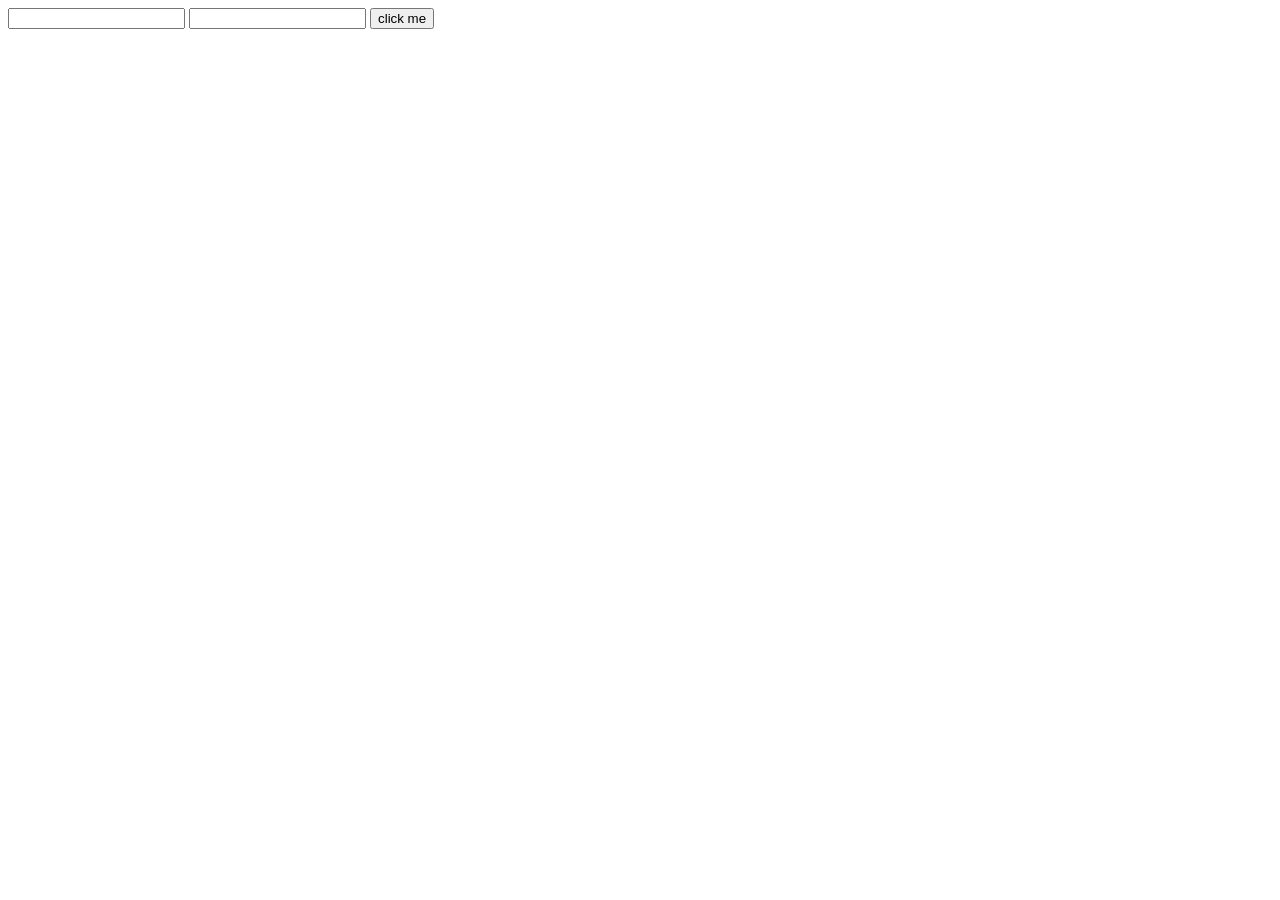
<file: File.html>
<!DOCTYPE html>
<html lang="en">
<head>
    <meta charset="UTF-8">
    <meta name="viewport" content="width=device-width, initial-scale=1.0">
    <title>Document</title>
</head>
<body>
     <input type="text" id="inp1">
     <input type="text" id="inp2">
     <button id="btn"onclick="add()">click me</button>

     <script>
        function add(){
            let inp1=document.getElementById("inp1").value;
            let inp2=document.getElementById("inp2").value;
            document.write(parseInt(inp1)+parseInt(inp2));

        }
        let x=document.getElementById("inp").value;
        // console.log(x);
     </script>
</body>
</html>
</file>
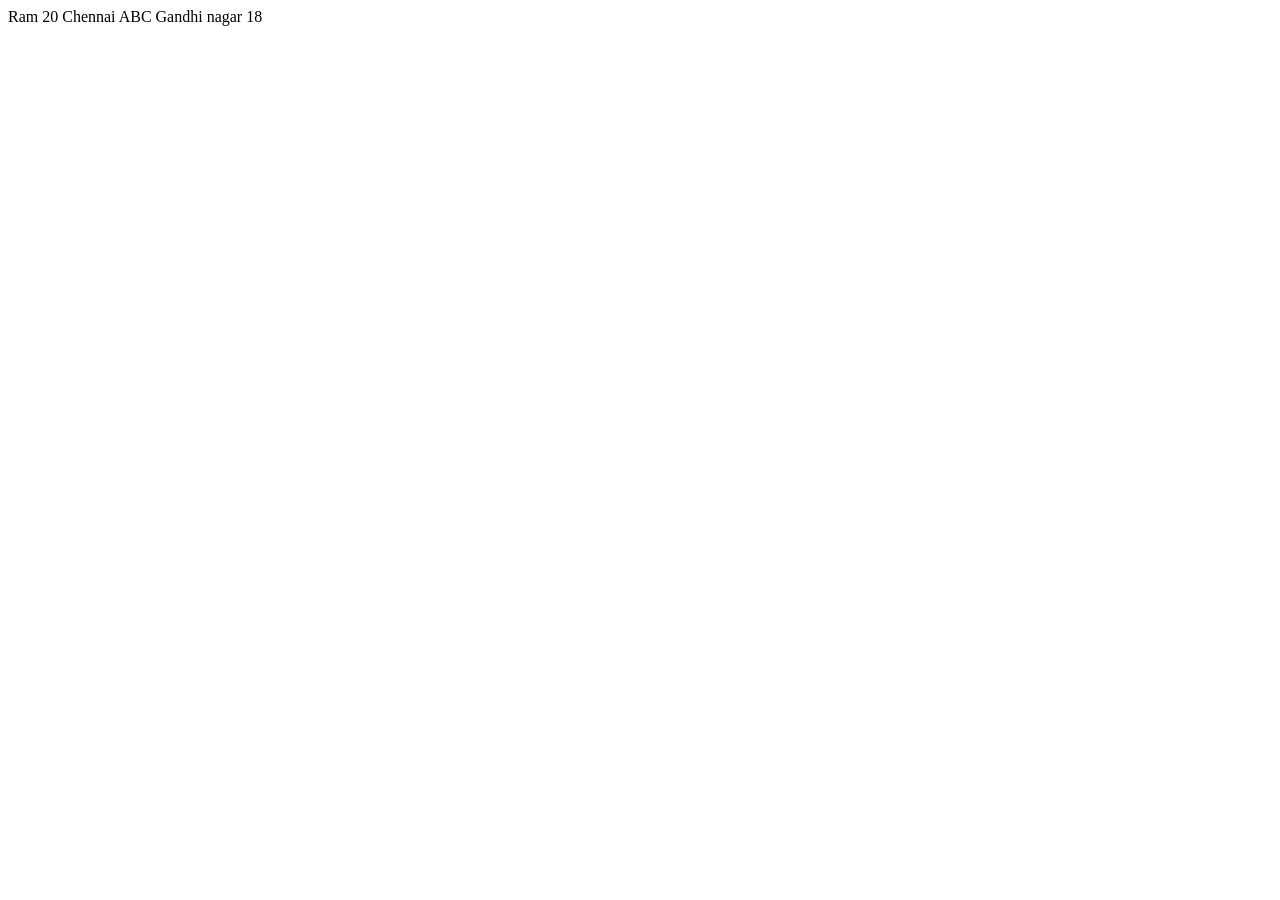
<file: index2js.html>
<!DOCTYPE html>
 <html lang="en">
 <head>
    <meta charset="UTF-8">
    <meta name="viewport" content="width=device-width, initial-scale=1.0">
    <title>Document</title>
 </head>
 <body>
    <Script>
        // let city="chennai";
        // console.log(city);
        // let num=1234;
        // console.log(num);
        // let name="abcd";
        // console.log(name);
        // let bool=true;
        // console.log(bool);

        // var n1="Ram";
        // var n1="Ramu";
        // console.log(n1);

        // let x=10;
        // console.log(x);

        // let arr=[1,2,3,4,5];
        // // document.write(arr);
        // for(let i=0;i<arr.length;i++){
        //     let n=2;
        //     document.write(arr[i]*n+(" "));
        // }


        //  let arr=[1,2,3,4,5];
        // // document.write(arr);
        // arr.push(6);  //push the element into array

        // arr.unshift()    //adds the element into array at begnining

        // arr.pop()   //remove the last element

        // arr.shift()    //remove the first element
        // for(num of arr){
        //     document.write(num+" ");
        // }



        // //Function 
        // function add(){
        //     let x=10;
        //     let y=15;
        //     // document.write(x+y+" ");   we can use return also

        //     return x+y;
        // }

        // document.write(add()+" ");

        // function multi(a,b){
        //     document.write(a*b+" ");
        // }

        // multi(10,20);

        let details={
            name:"Ram",
            age:20,
            Address:{
                City:"Chennai",
                Street:"ABC",
                Nagar:"Gandhi nagar",
                DoorNo:18,
            }
        }
        document.write(details.name+" ",details.age+" ",details.Address.City+" ",details.Address.Street+" ",details.Address.Nagar+" ",details.Address.DoorNo+" ");
        </Script>
 </body>
 </html>
</file>
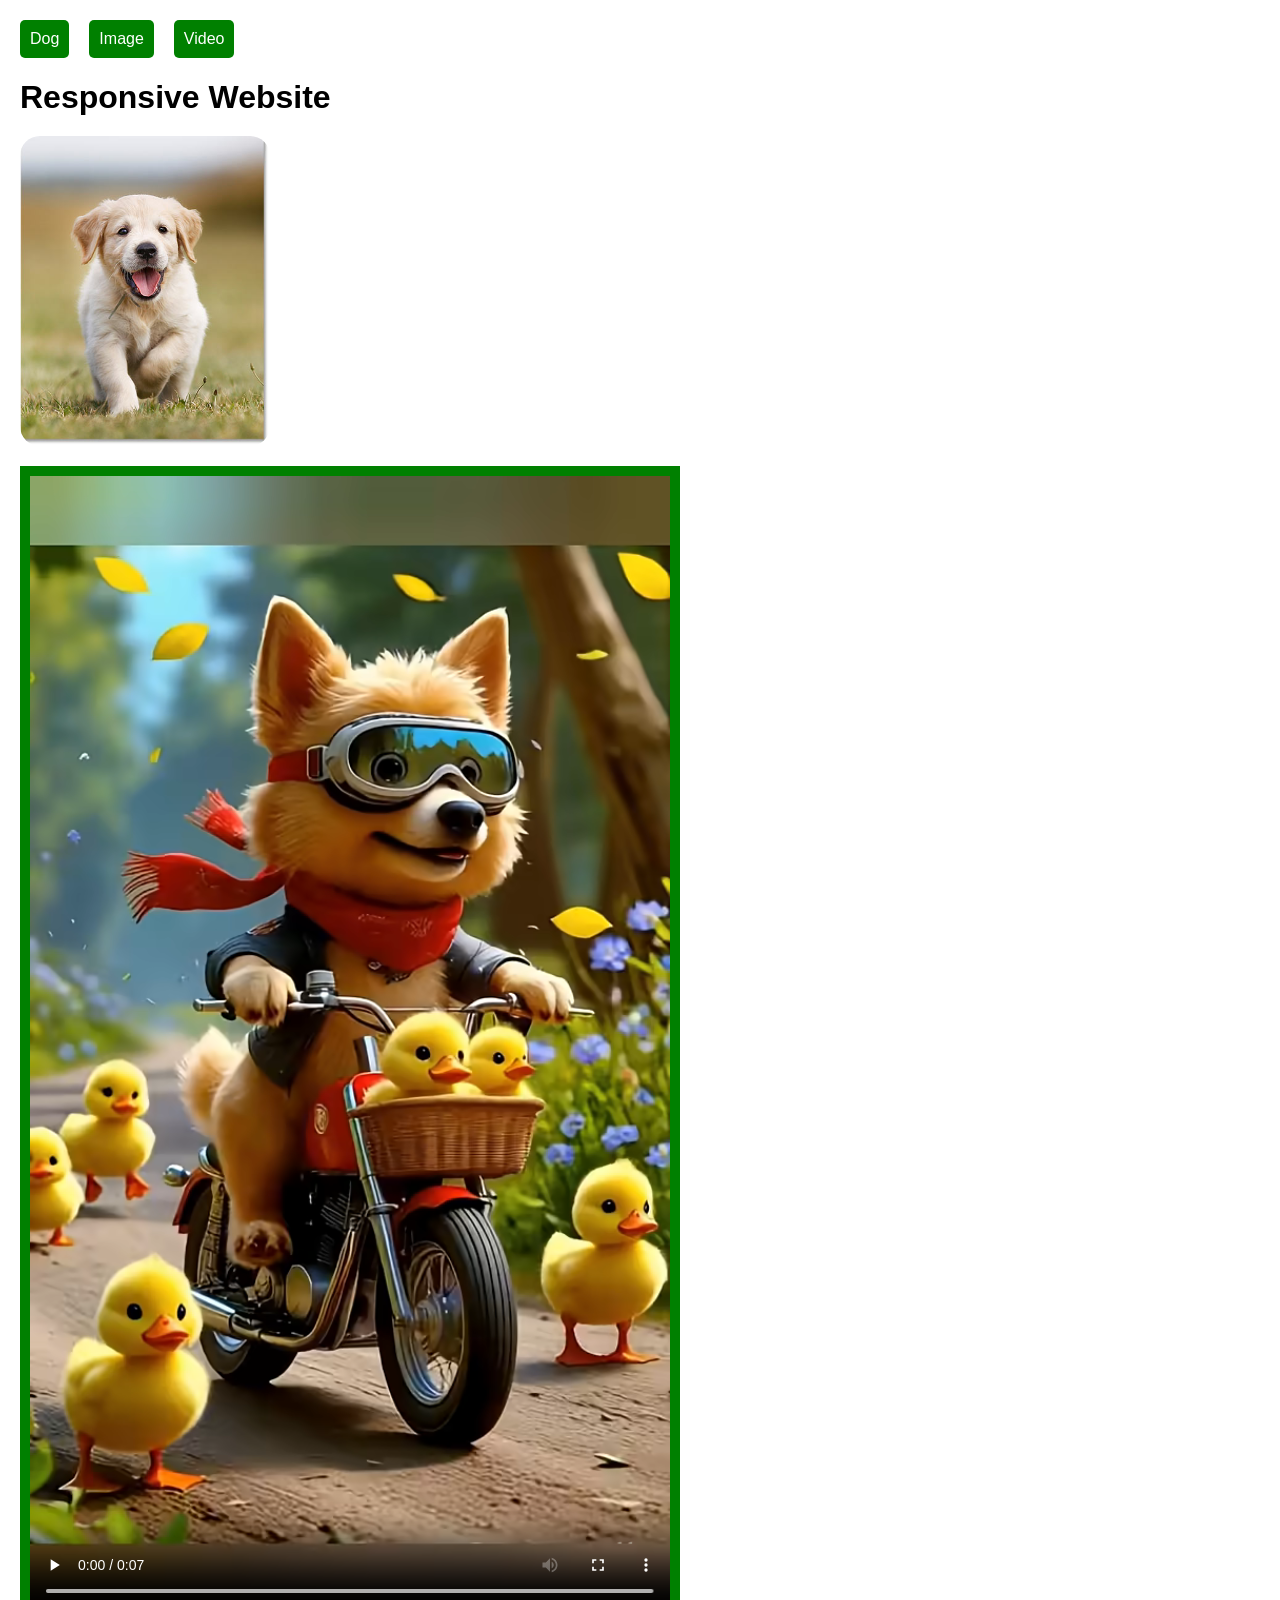
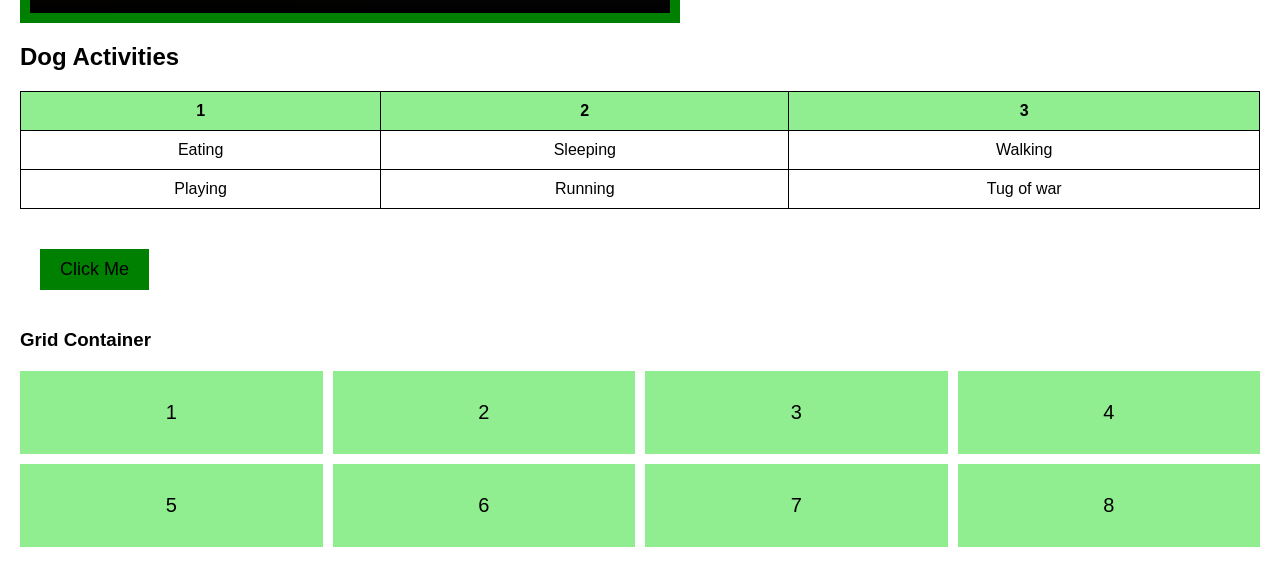
<file: task.html>
<!DOCTYPE html>
<html lang="en">
<head>
    <meta charset="UTF-8">
    <meta name="viewport" content="width=device-width, initial-scale=1.0">
    <title>Responsive Website</title>
    <link rel="stylesheet" href="task.css">
</head>
<body>

    <!-- Navbar -->
    <nav>
        <a href="#">Dog</a>
        <a href="#">Image</a>
        <a href="#">Video</a>
    </nav>

    <!-- Heading -->
    <h1>Responsive Website</h1>

    <!-- Image -->
    <img src="image1.jpg" alt="Image">

    <!-- Video -->
    <video controls>
        <source src="dogvideo.mp4" type="video/mp4">
    </video>

    <!-- Table -->
     <h2>Dog Activities</h2>
    <table>
        <tr>
            <th>1</th>
            <th>2</th>
            <th>3</th>
        </tr>
        <tr>
            <td>Eating</td>
            <td>Sleeping</td>
            <td>Walking</td>
        </tr>
        <tr>
            <td>Playing</td>
            <td>Running</td>
            <td>Tug of war</td>
        </tr>
    </table>

    <!-- Button -->
    <button>Click Me</button>

    <!-- Grid -->

    <h3>Grid Container</h3>
    <div class="grid-container">
        <div class="box">1</div>
        <div class="box">2</div>
        <div class="box">3</div>
        <div class="box">4</div>
        <div class="box">5</div>
        <div class="box">6</div>
        <div class="box">7</div>
        <div class="box">8</div>
    </div>

</body>
</html>
</file>
<file: task.css>
/* General */
body{
    font-family: Arial, sans-serif;
    margin: 20px;
}

/* Navbar - Mobile First */
nav{
    display: flex;
    flex-direction: column;
    gap: 10px;
    margin-bottom: 20px;
}

nav a{
    text-decoration: none;
    background-color:green;
    color: white;
    padding: 10px;
    text-align: center;
    border-radius: 5px;
}

/* Desktop Navbar */
@media (min-width:768px){
    nav{
        flex-direction: row;
        gap: 20px;
    }
}

/* Heading */
h1{
    margin-bottom: 20px;
}

/* Rounded Image */
img{
    width: 250px;
    border-radius: 20px;
    display: block;
    margin-bottom: 20px;
}

/* Video */
video{
    width: 50vw;
    padding: 10px;
    background-color:green;
    display: block;
    margin-bottom: 20px;
}

/* Table */
table{
    width: 100%;
    border-collapse: collapse;
    margin: 20px 0;
}

th,td{
    border: 1px solid black;
    padding: 10px;
    text-align: center;
}

th{
    background-color: lightgreen;
}

/* Button */
button{
    padding: 10px 20px;
    font-size: 18px;
    border: none;
    /* padding: 12px 24px; */
    background-color:green;
    cursor: pointer;
    margin: 20px;
    transition: 0.3s;
}

button:hover{
    background-color:red;
    color: white;
}

/* Grid - Desktop First */
.grid-container{
    display: grid;
    grid-template-columns: repeat(4,1fr);
    gap: 10px;
    margin-top: 20px;
}

.box{
    background-color:lightgreen;
    padding: 30px;
    text-align: center;
    font-size: 20px;
}

/* Mobile Grid */
@media (max-width:767px){
    .grid-container{
        grid-template-columns: repeat(2,1fr);
    }
}
</file>
